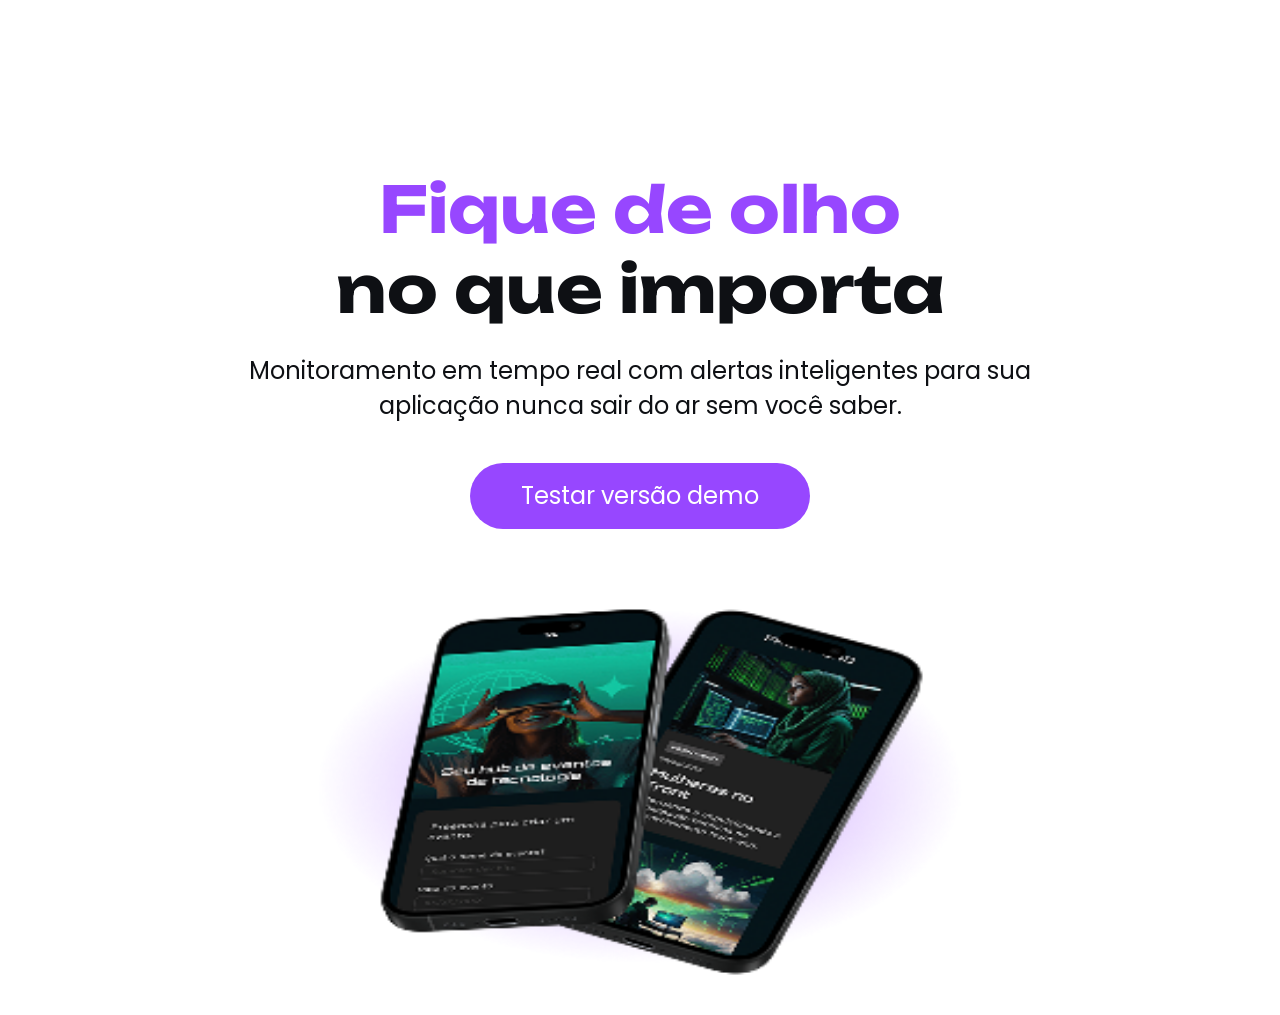
<file: index.html>
<!DOCTYPE html>
<html lang="pt-br">
<head>
    <meta charset="UTF-8">
    <meta name="viewport" content="width=device-width, initial-scale=1.0">
    <link rel="icon" href="Favicon2.svg" type="image/svg+xml">
    <link rel="stylesheet" href="css/style.css">
    <title>Tecboard</title>
</head>
<body>
    <header>
        <img src="img/Logo branco.png" alt="Logo Tecboard na cor branca">
    </header>
    <main>
        <section>
            <h1><span>Fique de olho</span><br> no que importa</h1>
            <p>Monitoramento em tempo real com alertas inteligentes para sua aplicação nunca sair do ar sem você saber.</p>
            <a href="#">Testar versão demo</a>
            <img src="img/celulares sobrepostos.png" alt="Dois celulares pretos sobrepostos, com uma sombra roxa sob eles">
        </section>
    </main> 
</body>
</html>
</file>
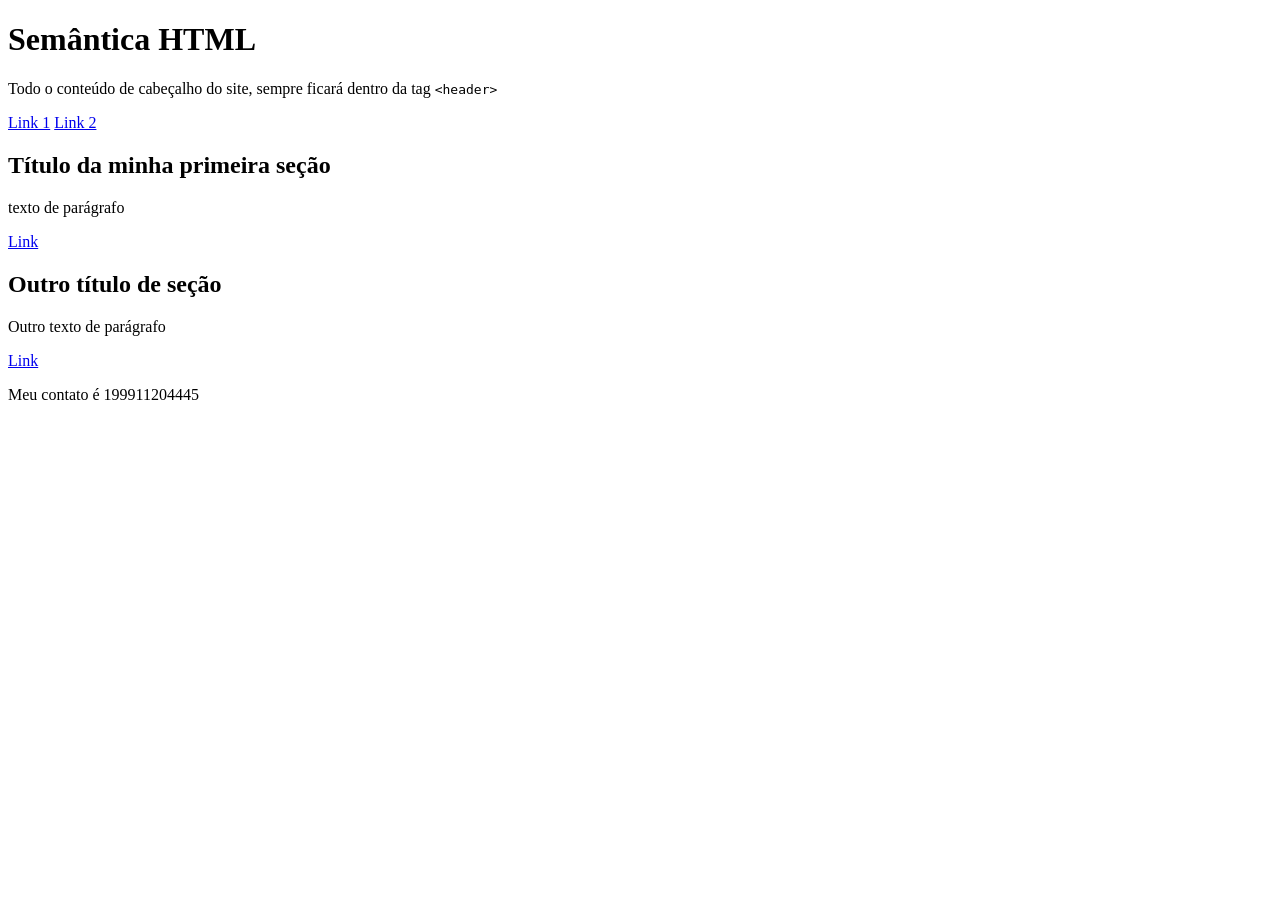
<file: semantica_html/index.html>
<!DOCTYPE html>
<html lang="en">
<head>
    <meta charset="UTF-8">
    <meta name="viewport" content="width=device-width, initial-scale=1.0">
    <title>Semântica</title>
</head>
<body>
    <header>
        <h1>Semântica HTML</h1>
        <p>Todo o conteúdo de cabeçalho do site, sempre ficará dentro da tag <code> &ltheader&gt </code> </p>
        <nav>
            <a href="#">Link 1</a>
            <a href="#">Link 2</a>
        </nav>
    </header>
    <main>
        <section>
            <h2>Título da minha primeira seção</h2>
            <p>texto de parágrafo</p>
            <a href="#">Link</a>
        </section>
        <section>
            <h2>Outro título de seção</h2>
            <p>Outro texto de parágrafo</p>
            <a href="#">Link</a>
        </section>
    </main>
    <footer>
        <p>Meu contato é 199911204445</p>
    </footer>
</body>
</html>
</file>
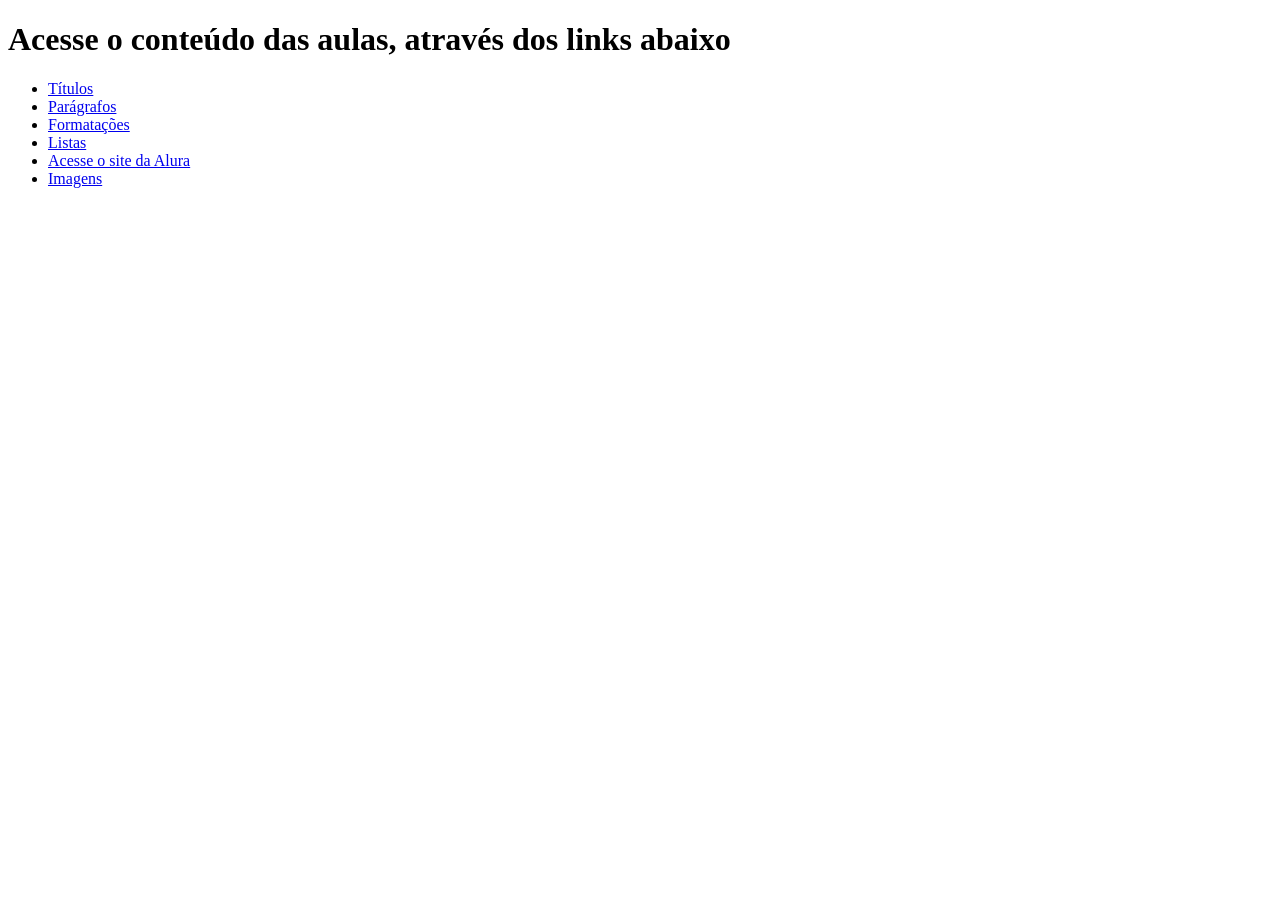
<file: tags_html/index.html>
<!DOCTYPE html>
<html lang="pt-br">
<head>
    <meta charset="UTF-8">
    <meta name="viewport" content="width=device-width, initial-scale=1.0">
    <title>Tags_HTML</title>
</head>
<body>
    <h1>Acesse o conteúdo das aulas, através dos links abaixo</h1>
    <ul>
        <li><a href="titulo.html" target="_blank">Títulos</a></li>
        <li><a href="paragrafos.html"target="_blank">Parágrafos</a></li>
        <li><a href="formatações.html" target="_blank">Formatações</a></li>
        <li><a href="listas.html" target="_blank">Listas</a></li>  
        <li><a href="http://www.alura.com.br" rel="external" target="_blank">Acesse o site da Alura</a></li>
        <li><a href="imagens.html" target="_blank">Imagens</a></li>
    </ul>

    
    
</body>
</html>
</file>
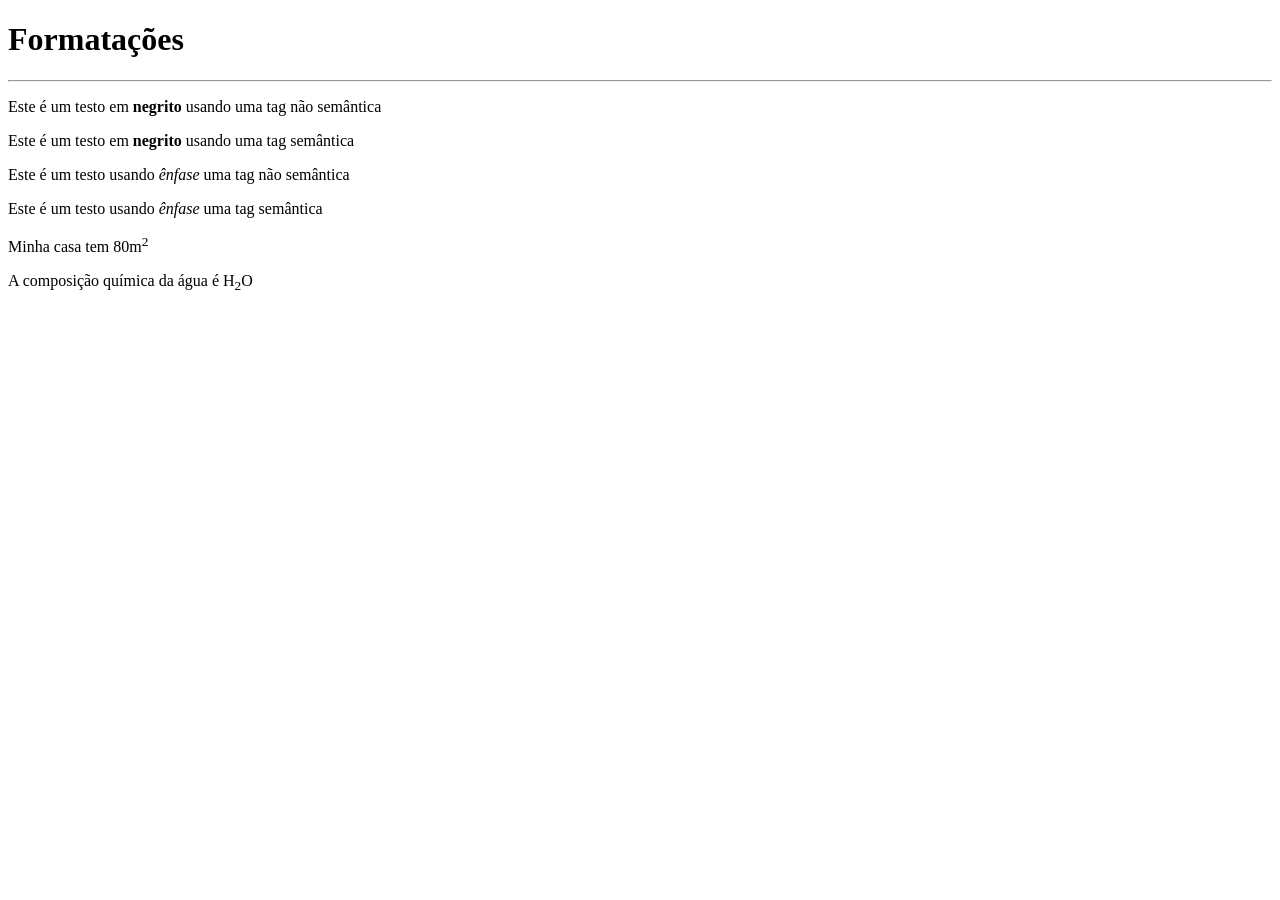
<file: tags_html/formatações.html>
<!DOCTYPE html>
<html lang="pt-br">
<head>
    <meta charset="UTF-8">
    <meta name="viewport" content="width=device-width, initial-scale=1.0">
    <title>Formatação</title>
</head>
<body>
    <h1>Formatações</h1>
    <hr>
    <p>Este é um testo em <b>negrito</b> usando uma tag não semântica</p>
    <p>Este é um testo em <strong>negrito</strong>  usando uma tag semântica</p>
    <p>Este é um testo usando <i>ênfase</i> uma tag não semântica</p>
    <p>Este é um testo usando <em>ênfase</em> uma tag semântica</p>
    <p>Minha casa tem 80m<sup>2</sup></p>
    <p>A composição química da água é H<sub>2</sub>O</p>

</body>
</html>
</file>
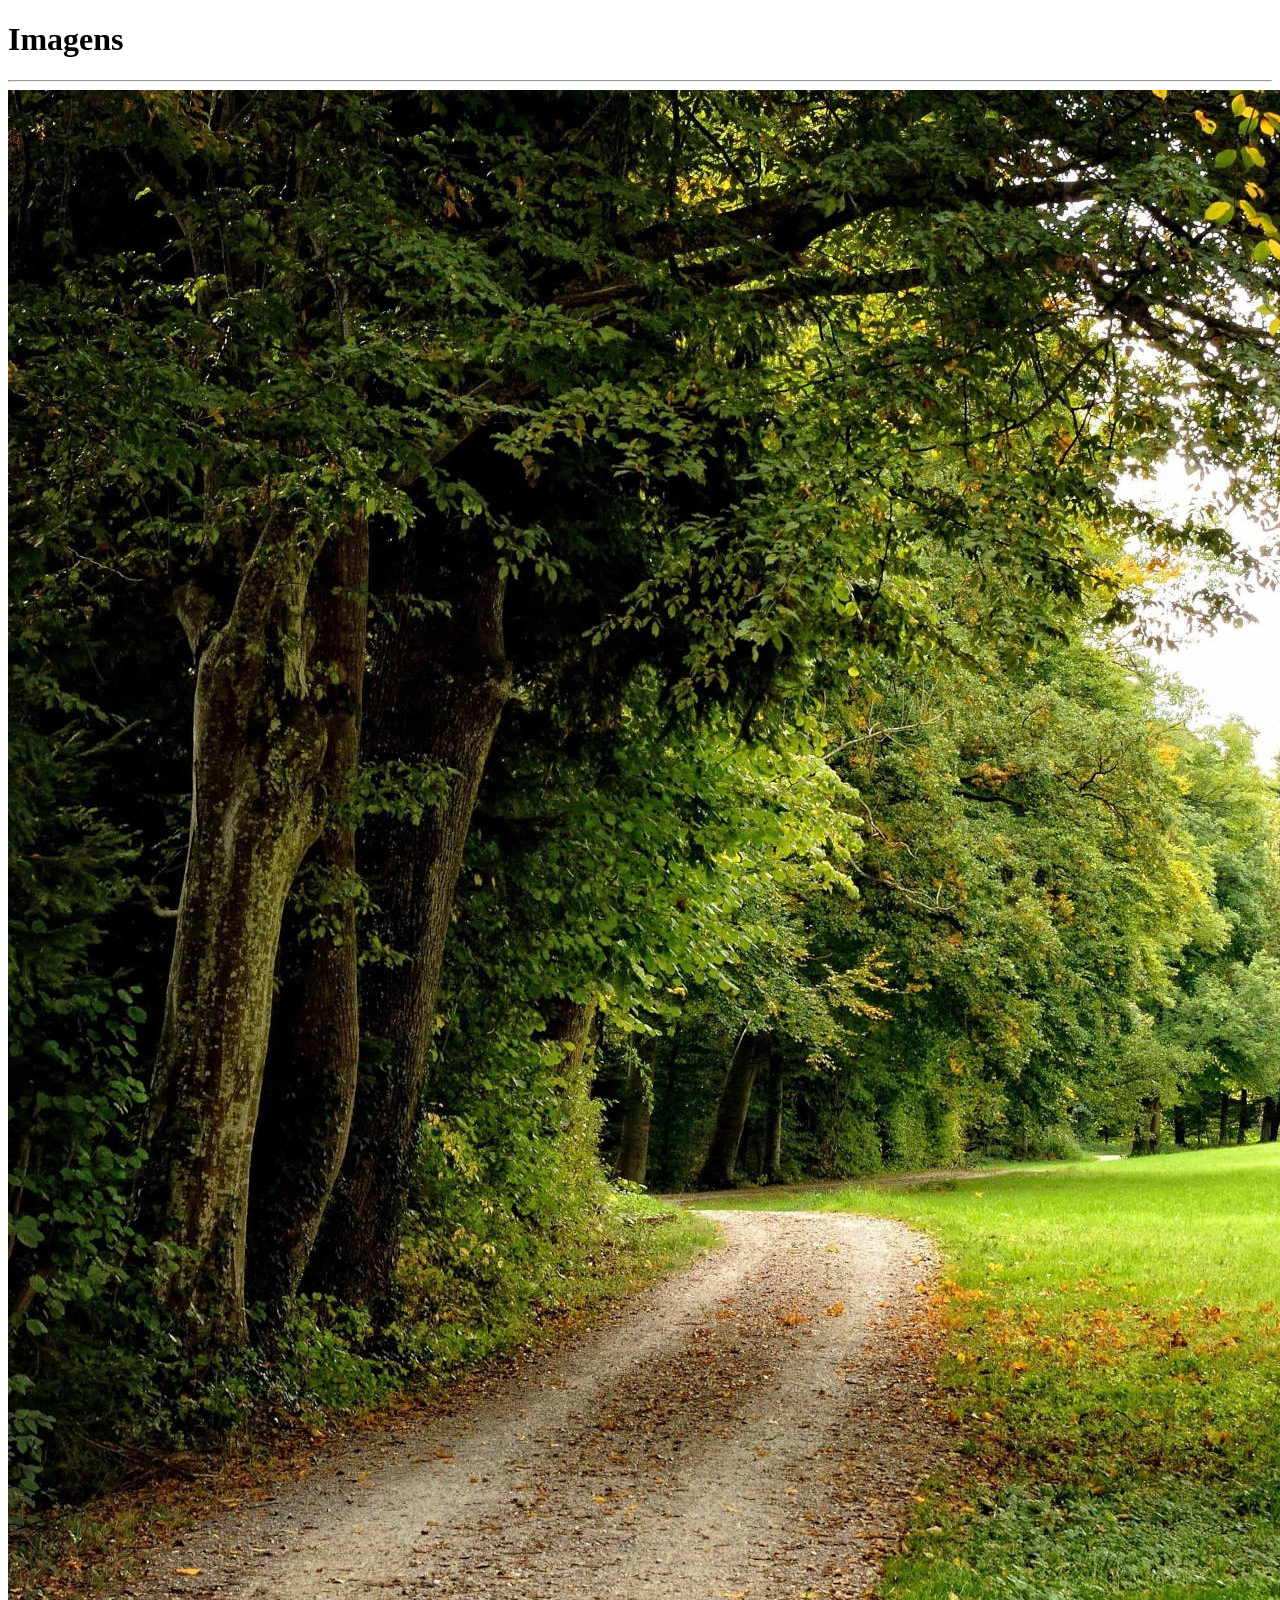
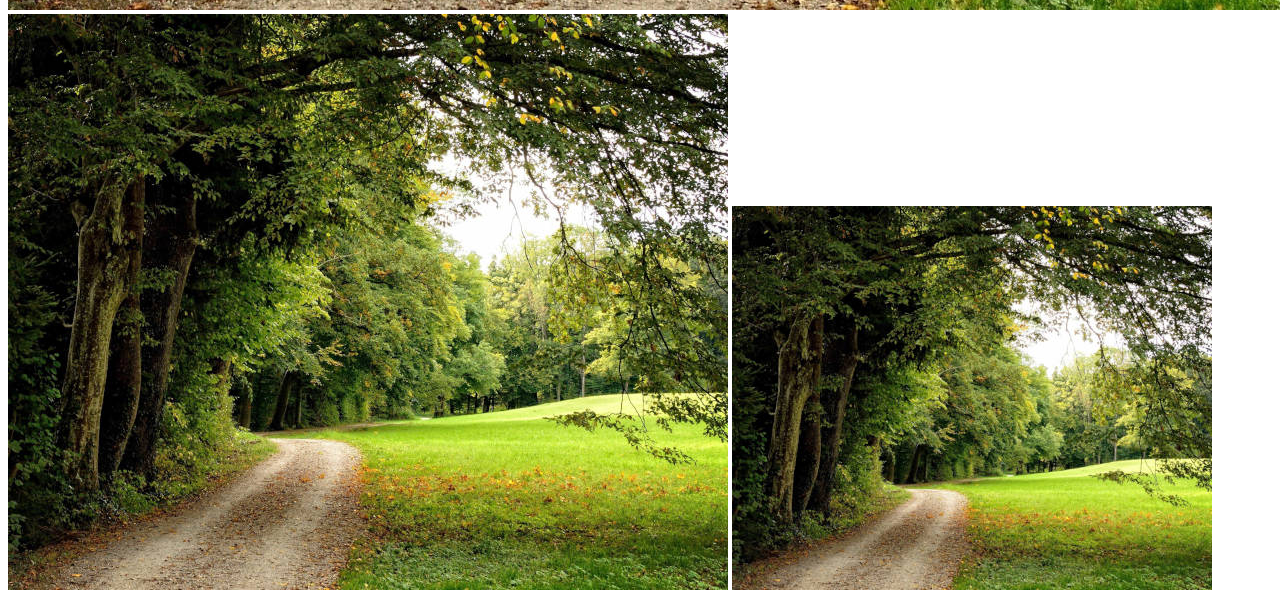
<file: tags_html/imagens.html>
<!DOCTYPE html>
<html lang="pt-br">
<head>
    <meta charset="UTF-8">
    <meta name="viewport" content="width=device-width, initial-scale=1.0">
    <title>Imagens</title>
</head>
<body>
    <h1>Imagens</h1>
    <hr>
    <img src="Img/Paisagem1900.jpg" alt="Imagem de árvores com folhas verdes e folhas secas caídas no chão">
    <img src="Img/Paisagem1900-tablet.jpg" alt="Imagem de árvores com folhas verdes e folhas secas caídas no chão">
    <img src="Img/Paisagem1900-celular.jpg" alt="Imagem de árvores com folhas verdes e folhas secas caídas no chão">
</body>
</html>
</file>
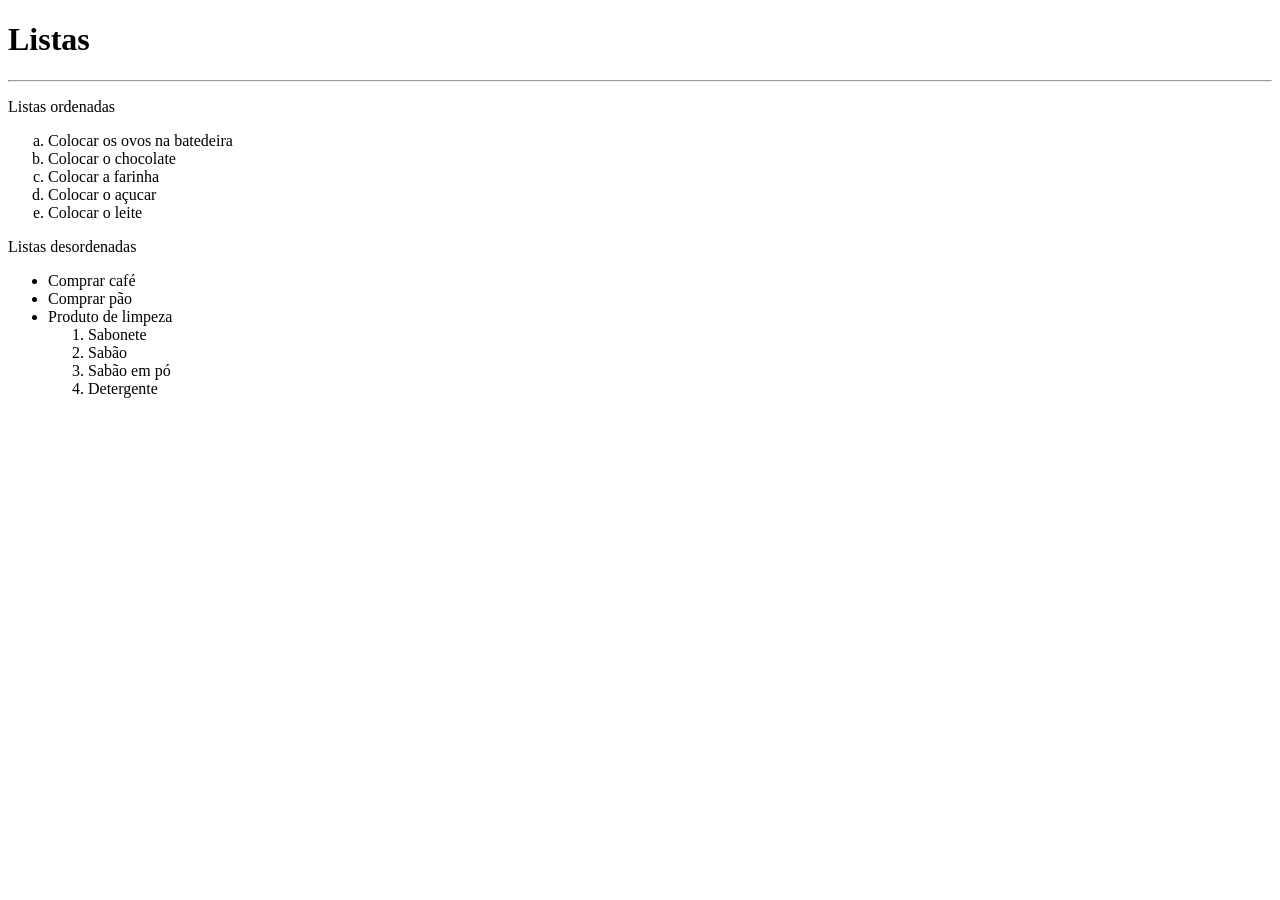
<file: tags_html/listas.html>
<!DOCTYPE html>
<html lang="pt-br">
<head>
    <meta charset="UTF-8">
    <meta name="viewport" content="width=device-width, initial-scale=1.0">
    <title>Listas</title>
</head>
<body>
    <h1>Listas</h1>
    <hr>
    <p>Listas ordenadas</p>

    <ol type="a">
        <li>Colocar os ovos na batedeira</li>
        <li>Colocar o chocolate</li>
        <li>Colocar a farinha</li>
        <li>Colocar o açucar</li>
        <li>Colocar o leite</li>
    </ol>

    <p>Listas desordenadas</p>
    <ul>
        <li>Comprar café</li>
        <li>Comprar pão</li>
        <li>Produto de limpeza</li>
            <ol>
                <li>Sabonete</li>
                <li>Sabão</li>
                <li>Sabão em pó</li>
                <li>Detergente</li>
            </ol>
    </ul>
</body>
</html>
</file>
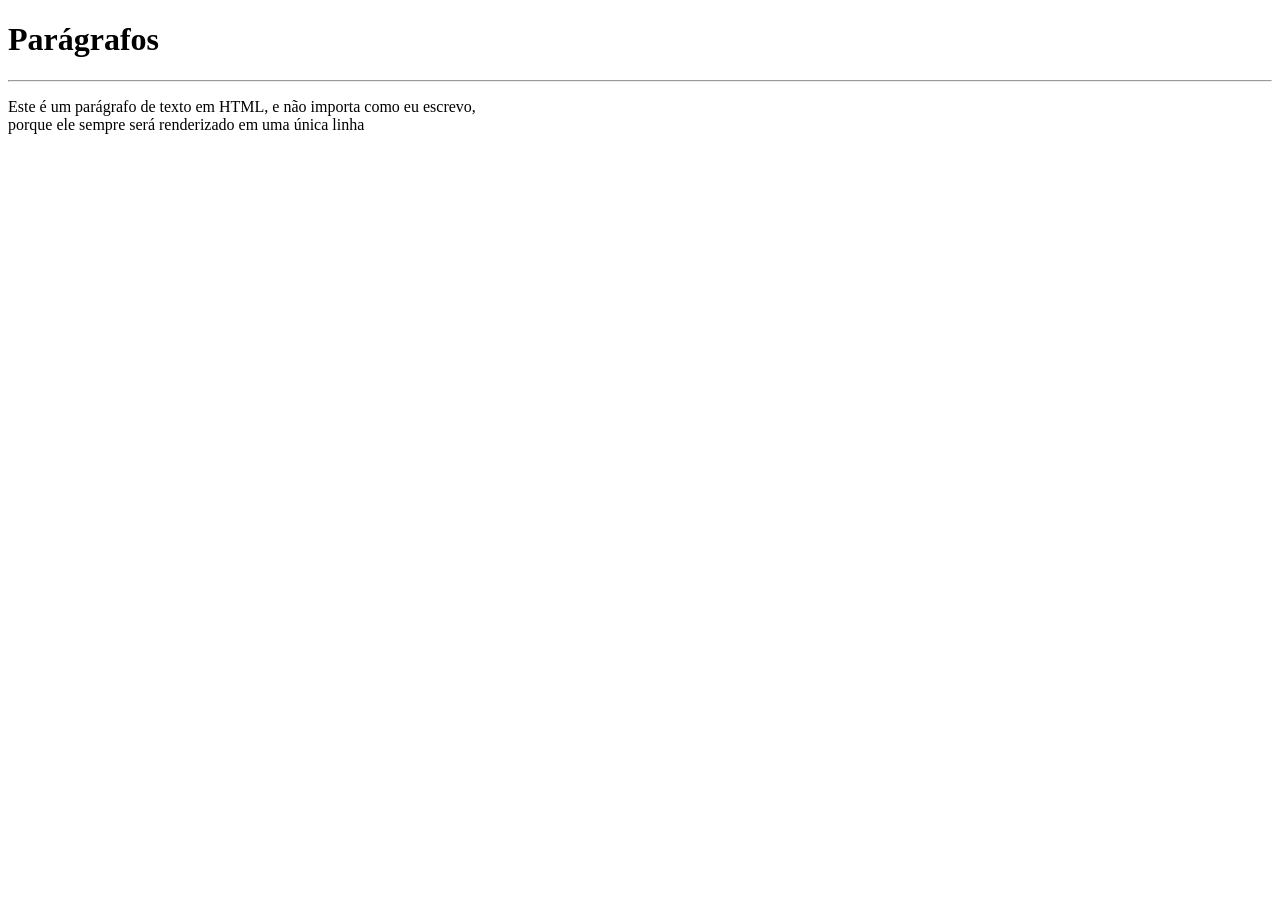
<file: tags_html/paragrafos.html>
<!DOCTYPE html>
<html lang="pt-br">
<head>
    <meta charset="UTF-8">
    <meta name="viewport" content="width=device-width, initial-scale=1.0">
    <title>Parágrafo</title>
</head>
<body>
    <h1>Parágrafos</h1>
    <hr>
    <p>Este é um parágrafo de texto em HTML, e não importa como eu escrevo, <br> porque ele sempre será renderizado em uma única linha</p>
</body>
</html>
</file>
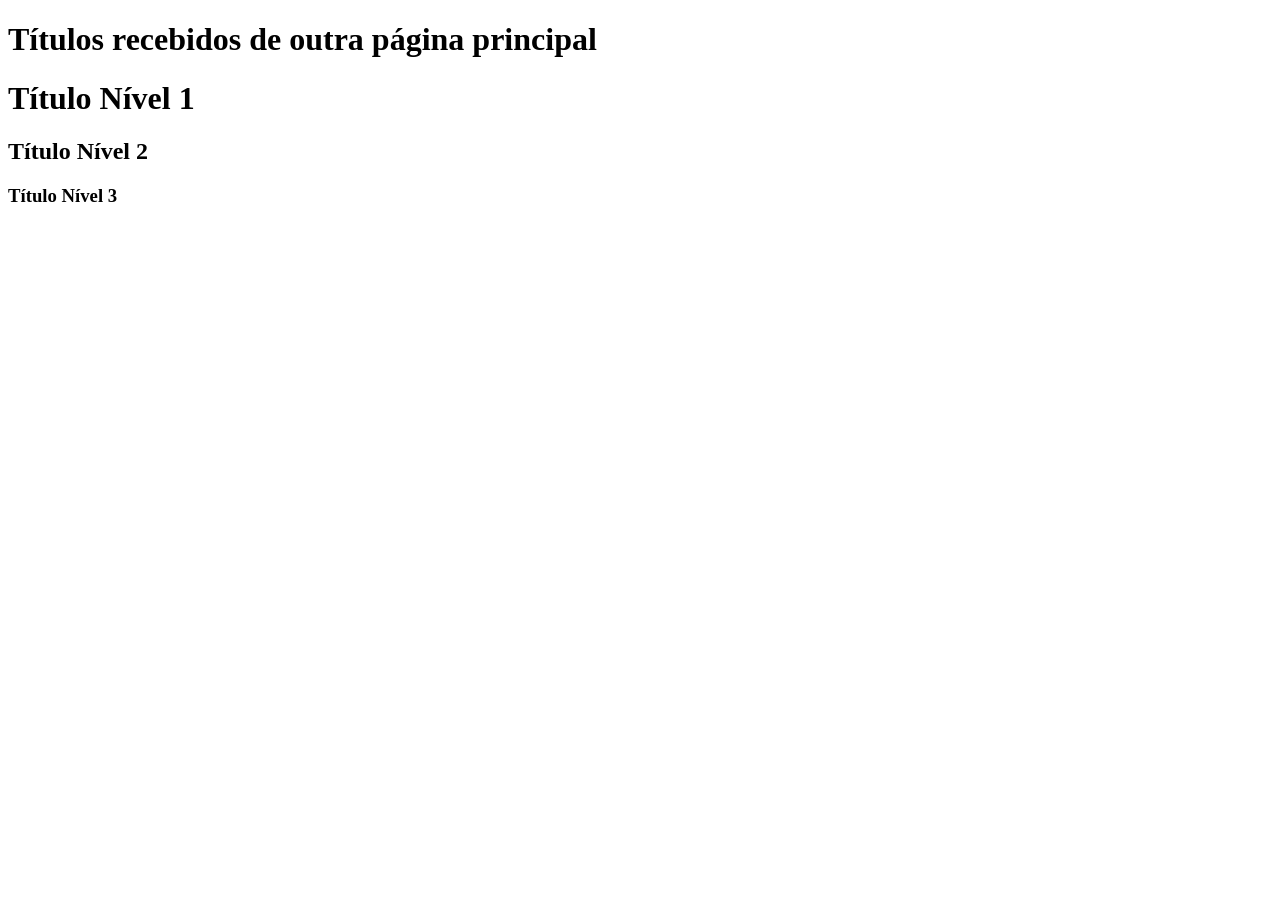
<file: tags_html/titulo.html>
<!DOCTYPE html>
<html lang="pt-br">
<head>
    <meta charset="UTF-8">
    <meta name="viewport" content="width=device-width, initial-scale=1.0">
    <title>Títulos</title>
</head>
<body>
    <h1>Títulos recebidos de outra página principal</h1>
    <h1>Título Nível 1</h1>
    <h2>Título Nível 2</h2>
    <h3>Título Nível 3</h3>
</body>
</html>
</file>
<file: css/style.css>
/*Definição de fontes*/

@font-face {
    font-family: "Unbounded";
    src: url("../fonts/Unbounded-Bold.ttf") format("truetype");
    font-weight: 700;
    font-style: normal;
    font-display: swap;
}

@font-face {
    font-family: "Poppins";
    src: url("../fonts/Poppins-Regular.woff") format("woff");
    font-weight: 400;
    font-style: normal;
    font-display: swap;
}

/*Reset*/
* {
    margin: 0;
    padding: 0;
}
/*Estilo Desktop*/
body {
    background-color: #ffffff;
    color: #0E1014
}

header img{
    display: block;
    margin: 75px 0 0 360px;
}

h1{
    font-size: 64px;
    font-family: "Unbounded", sans-serif;
    text-align: center;
    margin-top: 60px;
}


p {
    font-family: "Poppins", sans-serif;
    font-size: 24px;
    text-align: center;
    margin: 24px auto 0;
    width: 792px;
}

span {
    color: #9747FF;
}

span:hover{
    color: #8233E8;
}

a {
    color: #ffffff;
    font-family: "Poppins", sans-serif;
    font-size: 24px;
    text-decoration: none;
    background-color: #9747FF;
    width: 340px;
    height: 66px;
    display: block;
    text-align: center;
    line-height: 66px;
    border-radius: 36px;
    margin: 40px auto;
    /*margin-top: 100px;
    margin-right: 790px;
    margin-bottom: 10px;
    margin-left: 790px;*/
}

a:hover{
    background-color: #8233E8;
}

section img{
    display: block;
    width: 792px;
    height: 446px;
    margin: 0 auto;
}

@media(max-width: 768px){
    header img{
        margin: 65px 0 0 60px;
    }

    p{
        width: 648px;
    }
}

@media(max-width: 375px){
    header img{
        margin: 32px 0 0 16px;
    }
    h1{
        font-size: 40px;
    }

    p{
        font-size: 20px;
        width: 340px;
    }
    a{
        font-size: 20px;
        width: 251px;
    }

    section img{
        width: 340px;
        height: 230px;
    }
}
</file>
